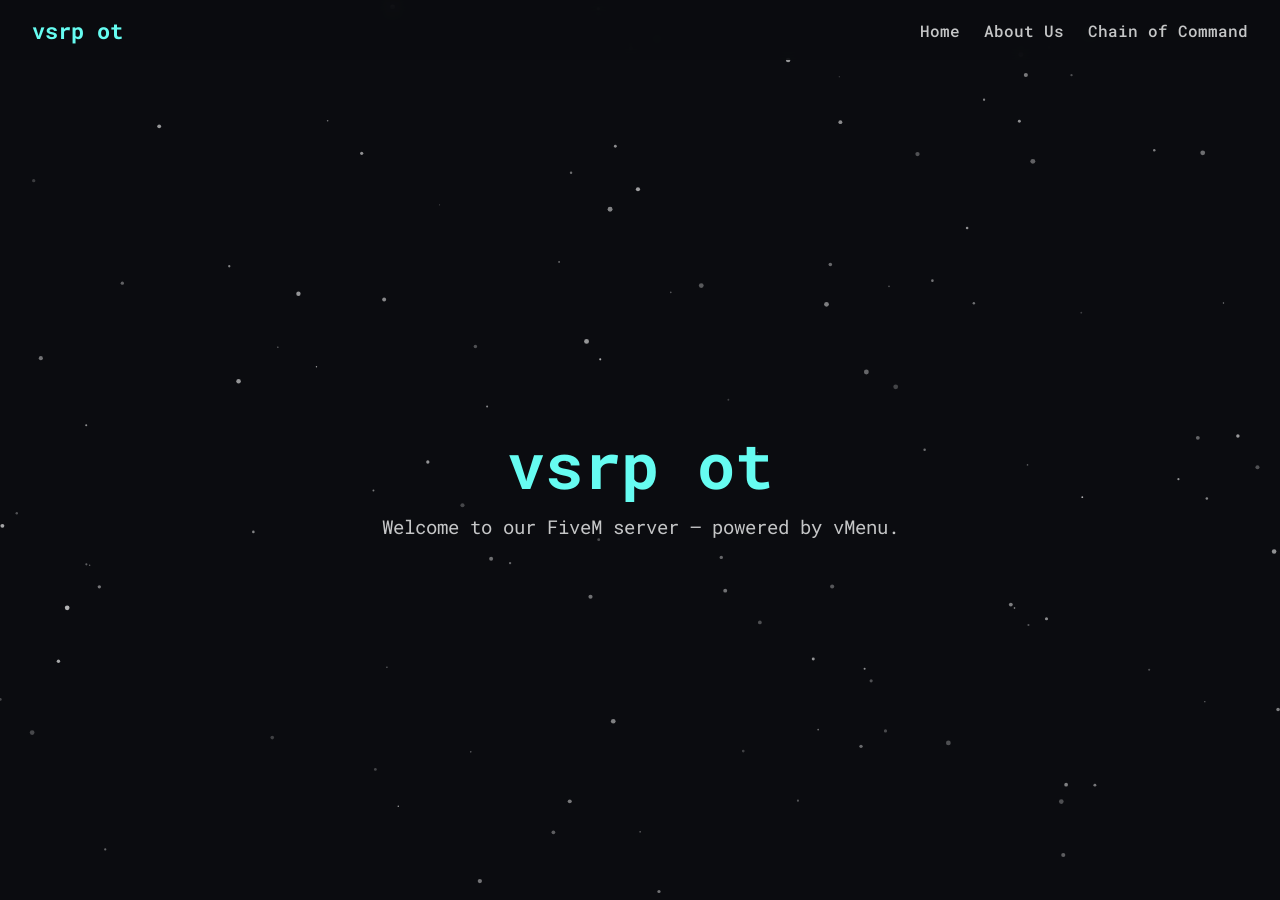
<file: index.html>
<!DOCTYPE html>
<html lang="en">
<head>
    <meta charset="UTF-8">
    <title>vsrp ot – Home</title>
    <meta name="viewport" content="width=device-width, initial-scale=1.0">
    <!-- Google Font (Roboto Mono for the type‑writer) -->
    <link href="https://fonts.googleapis.com/css2?family=Roboto+Mono:wght@400;700&display=swap"
          rel="stylesheet">
    <link rel="stylesheet" href="style.css">
</head>
<body>
    <!-- Particle canvas (covers the whole page) -->
    <canvas id="particle-canvas"></canvas>

    <!-- Sticky navigation -->
    <nav class="navbar">
        <div class="logo">vsrp ot</div>
        <ul class="nav-links">
            <li><a href="index.html">Home</a></li>
            <li><a href="about.html">About Us</a></li>
            <li><a href="chain.html">Chain of Command</a></li>
        </ul>
    </nav>

    <!-- Hero section -->
    <section class="hero">
        <h1 id="typewriter"></h1>
        <p class="subtitle">Welcome to our FiveM server – powered by vMenu.</p>
    </section>

    <script src="script.js"></script>
</body>
</html>
</file>
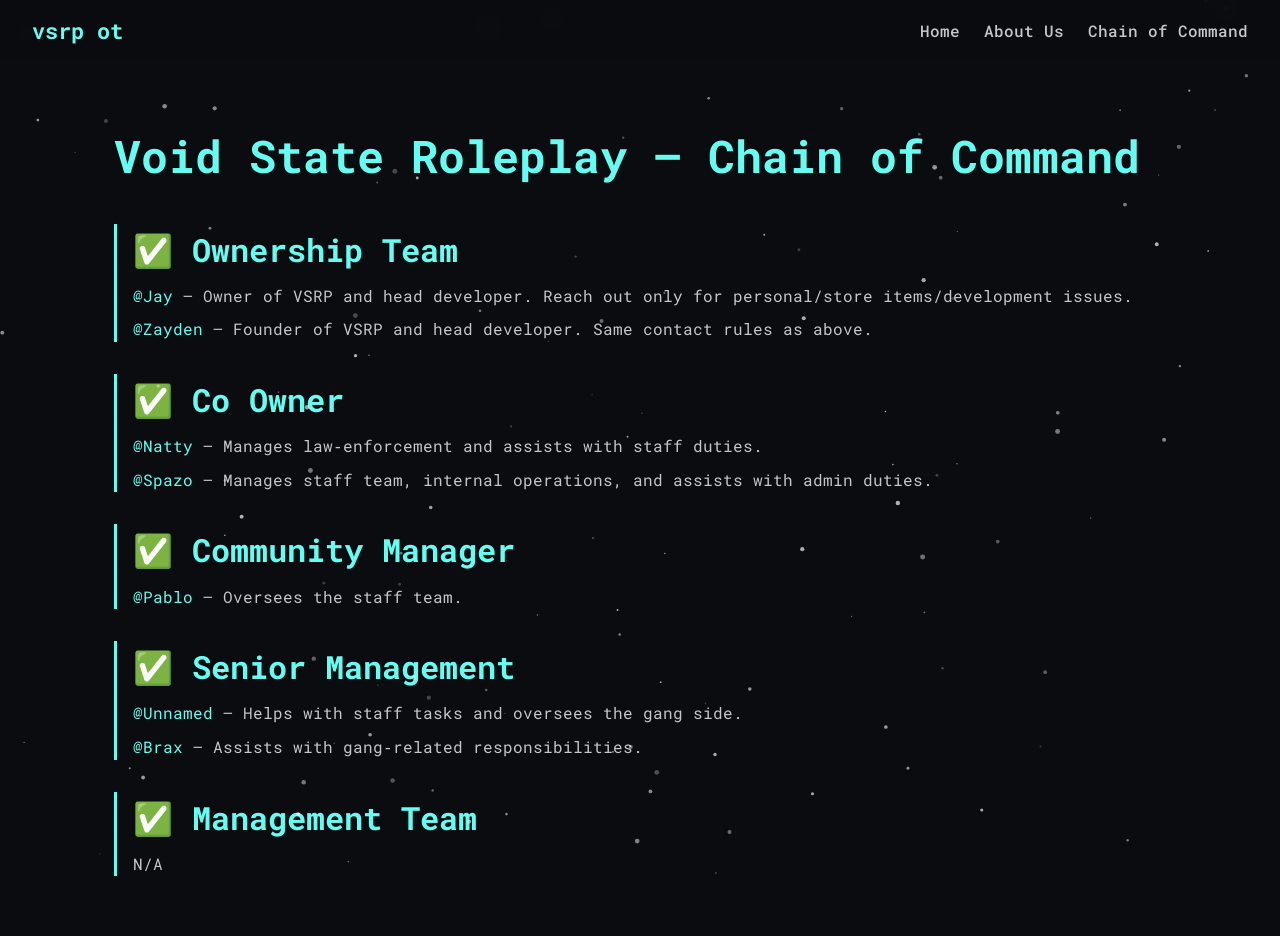
<file: index_3.html>
<!DOCTYPE html>
<html lang="en">
<head>
    <meta charset="UTF-8">
    <title>vsrp ot – Chain of Command</title>
    <meta name="viewport" content="width=device-width, initial-scale=1.0">
    <link href="https://fonts.googleapis.com/css2?family=Roboto+Mono:wght@400;700&display=swap"
          rel="stylesheet">
    <link rel="stylesheet" href="style.css">
</head>
<body>
    <canvas id="particle-canvas"></canvas>

    <nav class="navbar">
        <div class="logo">vsrp ot</div>
        <ul class="nav-links">
            <li><a href="index.html">Home</a></li>
            <li><a href="about.html">About Us</a></li>
            <li><a href="chain.html">Chain of Command</a></li>
        </ul>
    </nav>

    <section class="content chain">
        <h1>Void State Roleplay – Chain of Command</h1>

        <div class="chain-section">
            <h2>✅ Ownership Team</h2>
            <p><a href="https://discord.com/users/1223685023031361548" target="_blank"
                rel="noopener noreferrer">@Jay</a> – Owner of VSRP and head developer.
                Reach out only for personal/store items/development issues.</p>

            <p><a href="https://discord.com/users/1070133875919028384" target="_blank"
                rel="noopener noreferrer">@Zayden</a> – Founder of VSRP and head developer.
                Same contact rules as above.</p>
        </div>

        <div class="chain-section">
            <h2>✅ Co Owner</h2>
            <p><a href="https://discord.com/users/1067901963548753921" target="_blank"
                rel="noopener noreferrer">@Natty</a> – Manages law‑enforcement and assists with staff duties.</p>

            <p><a href="https://discord.com/users/1104060788936814644" target="_blank"
                rel="noopener noreferrer">@Spazo</a> – Manages staff team, internal operations, and assists with admin duties.</p>
        </div>

        <div class="chain-section">
            <h2>✅ Community Manager</h2>
            <p><a href="https://discord.com/users/1387355348180013086" target="_blank"
                rel="noopener noreferrer">@Pablo</a> – Oversees the staff team.</p>
        </div>

        <div class="chain-section">
            <h2>✅ Senior Management</h2>
            <p><a href="https://discord.com/users/1459190268040319238" target="_blank"
                rel="noopener noreferrer">@Unnamed</a> – Helps with staff tasks and oversees the gang side.</p>

            <p><a href="https://discord.com/users/1178284068262117505" target="_blank"
                rel="noopener noreferrer">@Brax</a> – Assists with gang‑related responsibilities.</p>
        </div>

        <div class="chain-section">
            <h2>✅ Management Team</h2>
            <p>N/A</p>
        </div>
    </section>

    <script src="script.js"></script>
</body>
</html>
</file>
<file: style.css>
/* --------------------------------------------------------------
   Global resets & colour palette
   -------------------------------------------------------------- */
*,
*::before,
*::after {
    margin: 0;
    padding: 0;
    box-sizing: border-box;
}

/* Root variables – easy to tweak */
:root {
    --bg-color: #0b0c10;
    --accent: #66fcf1;
    --text-primary: #c5c6c7;
    --text-light: #fff;
    --nav-height: 60px;
    --max-width: 1100px;
}

/* ------------------------------------------------------------------ */
/*  Body & background (particle canvas sits behind everything)         */
/* ------------------------------------------------------------------ */
html, body {
    height: 100%;
    font-family: 'Roboto Mono', monospace;
    background: var(--bg-color);
    color: var(--text-primary);
    overflow-x: hidden;
}

/* Canvas covers the whole viewport */
#particle-canvas {
    position: fixed;
    inset: 0;
    width: 100%;
    height: 100%;
    z-index: 0;
}

/* ------------------------------------------------------------------ */
/*  Navigation bar (sticky)                                            */
/* ------------------------------------------------------------------ */
.navbar {
    position: fixed;
    top: 0;
    left: 0;
    right: 0;
    height: var(--nav-height);
    display: flex;
    align-items: center;
    justify-content: space-between;
    padding: 0 2rem;
    background: rgba(11, 12, 16, 0.85);
    backdrop-filter: blur(8px);
    z-index: 2;
}

.logo {
    font-size: 1.4rem;
    font-weight: 700;
    color: var(--accent);
}

.nav-links {
    list-style: none;
    display: flex;
    gap: 1.5rem;
}

.nav-links a {
    color: var(--text-primary);
    text-decoration: none;
    font-weight: 500;
    transition: color .2s;
}

.nav-links a:hover {
    color: var(--accent);
}

/* ------------------------------------------------------------------ */
/*  Hero / Content sections                                            */
/* ------------------------------------------------------------------ */
.hero {
    height: 100vh;
    display: flex;
    flex-direction: column;
    justify-content: center;
    align-items: center;
    text-align: center;
    padding-top: var(--nav-height); /* avoid nav overlap */
    z-index: 1;
}

/* Type‑writer heading */
.hero h1 {
    font-size: 4rem;
    color: var(--accent);
    margin-bottom: 0.5rem;
    border-right: .15em solid var(--accent);
    white-space: nowrap;
    overflow: hidden;
}

/* Sub‑title */
.subtitle {
    font-size: 1.2rem;
    color: var(--text-primary);
}

/* Generic page content (About & Chain) */
.content {
    max-width: var(--max-width);
    margin: 120px auto 60px;
    padding: 0 1.5rem;
    line-height: 1.6;
    z-index: 1;
}

/* Headings inside content */
.content h1 {
    font-size: 2.8rem;
    margin-bottom: 1rem;
    color: var(--accent);
}

.content h2 {
    font-size: 2rem;
    margin-top: 2rem;
    margin-bottom: .5rem;
    color: var(--accent);
}

/* Feature list */
.feature-list {
    list-style: disc inside;
    margin: 1rem 0;
    padding-left: 0.5rem;
}

/* Discord button */
.discord-btn {
    display: inline-flex;
    align-items: center;
    gap: .5rem;
    padding: .6rem 1.2rem;
    margin: 1rem 0;
    font-weight: 600;
    background: #5865F2;
    color: var(--text-light);
    border-radius: .4rem;
    text-decoration: none;
    transition: background .2s;
}

.discord-btn:hover {
    background: #4752c4;
}

.discord-icon {
    width: 20px;
    height: 20px;
}

/* Chain of Command specific styling */
.chain-section {
    margin-top: 1.5rem;
    padding-left: 1rem;
    border-left: 3px solid var(--accent);
}

.chain-section p {
    margin: .5rem 0;
}

/* Links to Discord users – keep them readable */
.chain-section a {
    color: var(--accent);
    text-decoration: none;
}
.chain-section a:hover {
    text-decoration: underline;
}

/* ------------------------------------------------------------------ */
/*  Responsive tweaks                                                   */
/* ------------------------------------------------------------------ */
@media (max-width: 768px) {
    .hero h1 { font-size: 2.8rem; }
    .subtitle { font-size: 1rem; }
    .nav-links { gap: 1rem; }
    .content { margin-top: 80px; }
}
</file>
